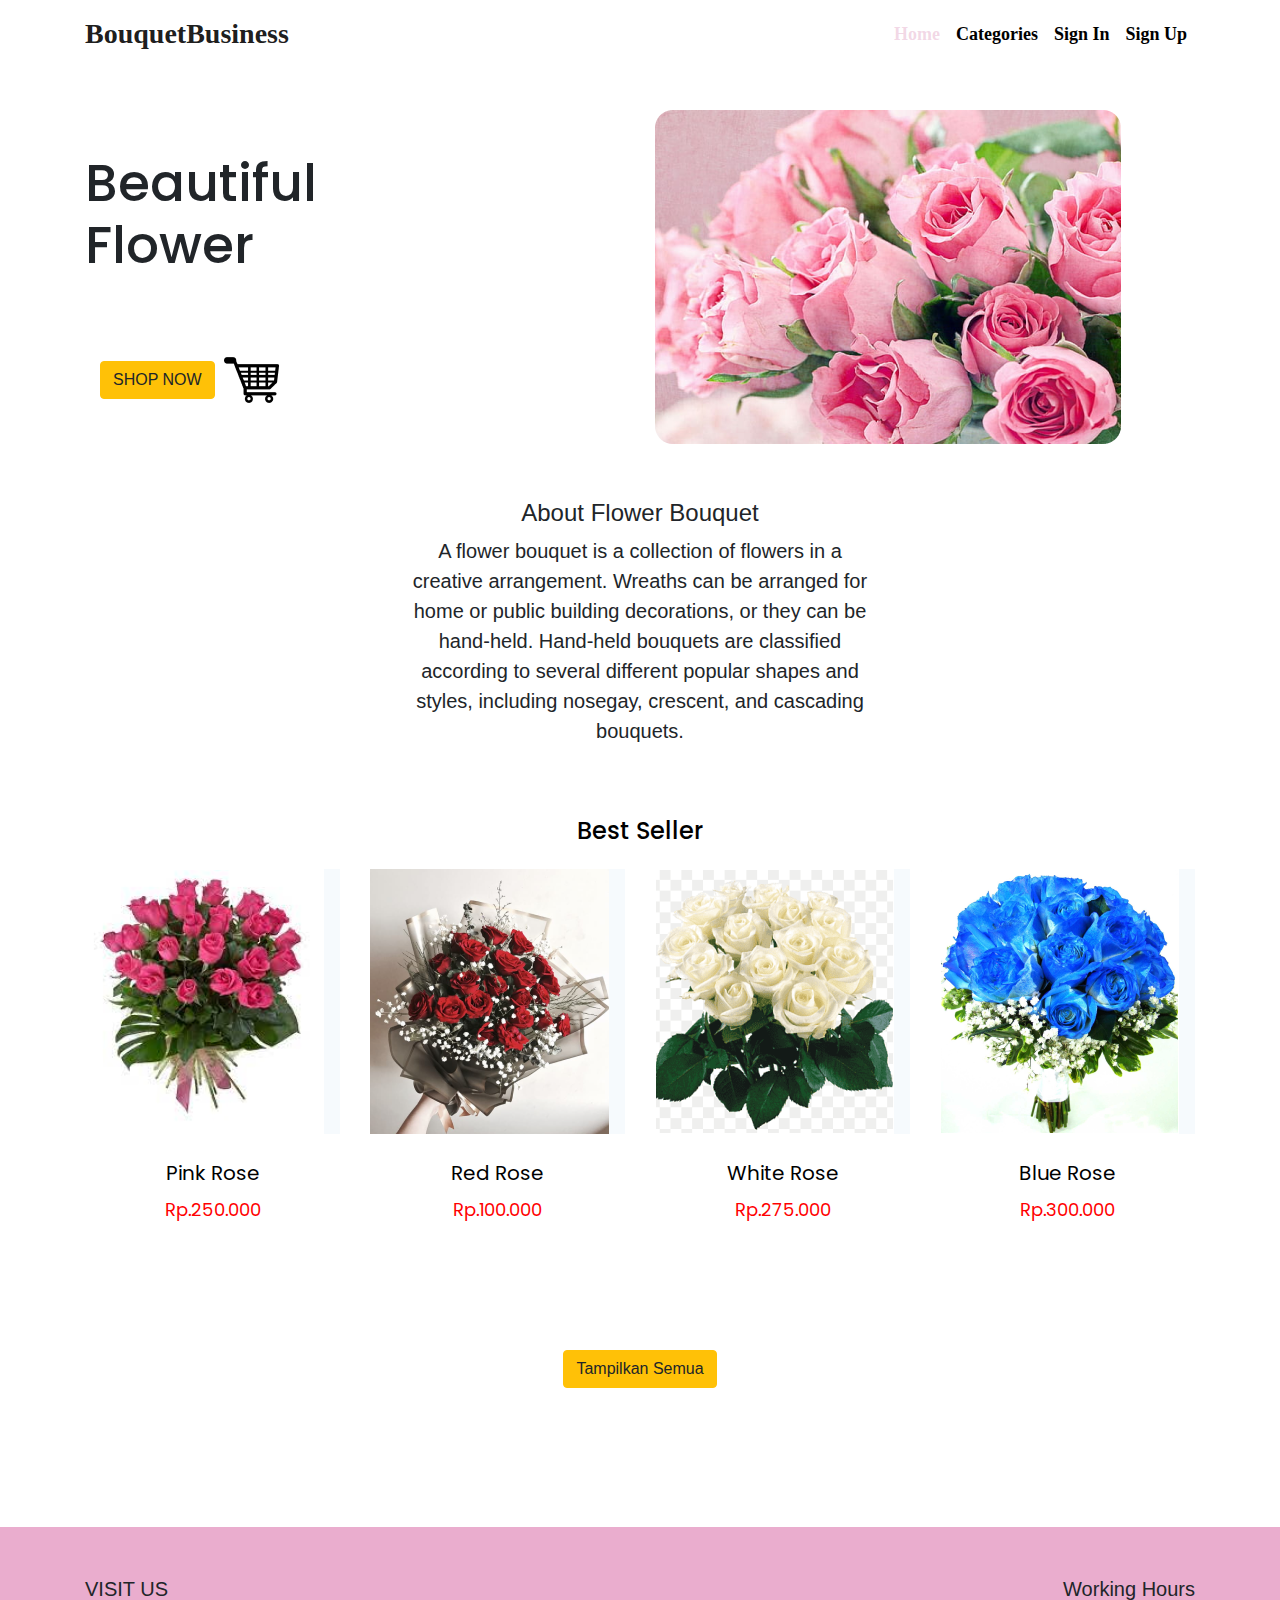
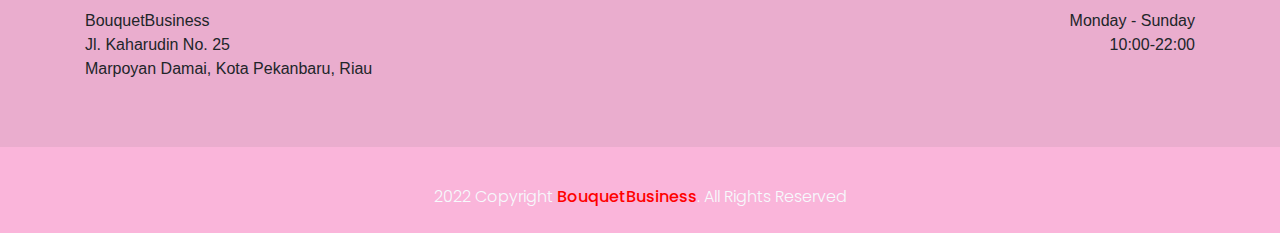
<file: index.html>
<!doctype html>
<html lang="en">
  <head>
    <!-- Required meta tags -->
    <meta charset="utf-8">
    <meta name="viewport" content="width=device-width, initial-scale=1, shrink-to-fit=no">

    <!-- Bootstrap CSS -->
    <link rel="stylesheet" href="frontend/libraries/bootstrap/css/bootstrap.css">
    <!-- My CSS-->
    <link rel="stylesheet" href="frontend/style/main.css">

    <!-- Google Fonts-->
    <link rel="preconnect" href="https://fonts.googleapis.com">
<link rel="preconnect" href="https://fonts.gstatic.com" crossorigin>
<link href= <link rel="preconnect" href="https://fonts.googleapis.com">
<link rel="preconnect" href="https://fonts.gstatic.com" crossorigin>
<link href="https://fonts.googleapis.com/css2?family=Brygada+1918:ital,wght@0,400;0,500;0,600;1,400;1,600&family=Montserrat:ital,wght@0,100;0,200;0,300;0,400;0,500;0,600;0,700;0,800;1,100;1,200;1,400;1,500;1,600;1,700&family=Poppins:ital,wght@0,100;0,200;0,300;0,400;0,500;0,700;1,100;1,200;1,300;1,400;1,500;1,600;1,700&display=swap" rel="stylesheet">

    <title>Hello, world!</title>
  </head>
  <body>

   <!-- Header-->
    <header>
      <nav class="navbar navbar-expand-lg navbar-light">
       <div class="container">
        <a class="navbar-brand" href="#">BouquetBusiness</a>
        <button class="navbar-toggler" type="button" data-toggle="collapse" data-target="#navbarNav" aria-controls="navbarNav" aria-expanded="false" aria-label="Toggle navigation">
          <span class="navbar-toggler-icon"></span>
        </button>
        <div class="collapse navbar-collapse" id="navbarNav">
          <ul class="navbar-nav ml-auto">
            <li class="nav-item">
              <a class="nav-link active" href="#">Home</a>
            </li>
            <li class="nav-item">
              <a class="nav-link" href="#">Categories</a>
            </li>
            <li class="nav-item">
              <a class="nav-link" href="#">Sign In</a>
            </li>
            <li class="nav-item">
              <a class="nav-link disabled">Sign Up</a>
            </li>
          </ul>
        </div>
       </div>
      </nav>
    </header>
   <!-- Tutup Header-->

   <!-- Hero Section-->
    <section class="hero-section">
      <div class="container">
        <div class="row">
          <div class="col-6">
            <h1>Beautiful <br> Flower</h1>
           <div class="btn-cta">
            <a href="#" class="btn btn-warning">SHOP NOW</a>
            <img src="frontend/img/—Pngtree—cart shopping cart icon png_5456484 1.png" alt="">
          </div>
        </div>
        <div class="col-6">
          <img src="frontend/img/bunga 11 1.png" class="img-fluid">
        </div>
      </div>
    </section>
   <!--Tutup  Hero Section-->

   <!-- Description Text-->
   <div class="description-text">
    <div class="container">
      <div class="row">
        <div class="col-12">
          <h4>About Flower Bouquet</h4>
          <p>A flower bouquet is a collection of flowers in a <br> creative arrangement. Wreaths can be arranged for <br> home or public building decorations, or they can be <br> hand-held. Hand-held bouquets are classified <br> according to several different popular shapes and <br> styles, including nosegay, crescent, and cascading <br> bouquets.</p>
        </div>
      </div>
    </div>
   </div>
   <!-- Tutup Description Text -->

   <!-- Best Seller-->
   <section class="best-seller">
    <div class="container">
      <div class="row">
        <div class="col-12 text-center">
          <div class="section-title">
            <h4>Best Seller</h4>
          </div>
        </div>
      </div>
      <div class="row">
        <div class="col-3">
          <a href="#" class="component-product d-block">
            <div class="product-img mb-4">
              <img src="frontend/img/Rectangle 5.png" class="img-fluid">
            </div>
            <div class="product-text mb-2">
              Pink Rose
            </div>
            <div class="product-price">
              Rp.250.000
            </div>
          </a>
        </div><div class="col-3">
          <a href="#" class="component-product d-block">
            <div class="product-img mb-4">
              <img src="frontend/img/bunga 9 1.png" class="img-fluid">
            </div>
            <div class="product-text mb-2">
              Red Rose
            </div>
            <div class="product-price">
              Rp.100.000
            </div>
          </a>
        </div><div class="col-3">
          <a href="#" class="component-product d-block">
            <div class="product-img mb-4">
              <img src="frontend/img/Rectangle 5(1).png" class="img-fluid">
            </div>
            <div class="product-text mb-2">
              White Rose
            </div>
            <div class="product-price">
              Rp.275.000
            </div>
          </a>
        </div><div class="col-3">
          <a href="#" class="component-product d-block">
            <div class="product-img mb-4">
              <img src="frontend/img/Rectangle 5(2).png" class="img-fluid">
            </div>
            <div class="product-text mb-2">
              Blue Rose
            </div>
            <div class="product-price">
              Rp.300.000
            </div>
          </a>
        </div>
      </div>
    </div>
   </section>
   <!-- Tutup Best Seller-->


   <!-- Tampilkan Semua-->
   <div class="tampilkan-semua">
    <div class="container">
      <div class="row">
        <div class="col-12">
          <a href="#" class="btn btn-warning">Tampilkan Semua</a>
        </div>
      </div>
    </div>
   </div>
   <!-- Tututp Tampilkan Semua-->


   <!-- Footer-->
   <section>
    <div class="footer">
      <div class="container">
        <div class="row">
          <div class="col-6">
            <h5>VISIT US</h5>
            <P>BouquetBusiness <br> Jl. Kaharudin No. 25 <br> Marpoyan Damai, Kota Pekanbaru, Riau</P>
          </div>
          <div class="col-6 text-right">
            <h5>Working Hours</h5>
            <p>Monday - Sunday <br> 10:00-22:00</p>
          </div>
        </div>
      </div>
    </div>
    <div class="footer-small py-2">
      <div class="row">
        <div class="col-12">
          <p>2022 Copyright <a href="#">BouquetBusiness</a>. All Rights Reserved</p>
        </div>
      </div>
    </div>
   </section>
   <!-- Tutup Footer-->


    <!-- Option 1: jQuery and Bootstrap Bundle (includes Popper) -->
    <script src="https://cdn.jsdelivr.net/npm/jquery@3.5.1/dist/jquery.slim.min.js" integrity="sha384-DfXdz2htPH0lsSSs5nCTpuj/zy4C+OGpamoFVy38MVBnE+IbbVYUew+OrCXaRkfj" crossorigin="anonymous"></script>
   <link rel="stylesheet" href="frontend/libraries/bootstrap/js/bootstrap.js">
    <script src="frontend/libraries/bootstrap/js/bootstrap.js"></script>
   
  </body>
</html>
</file>
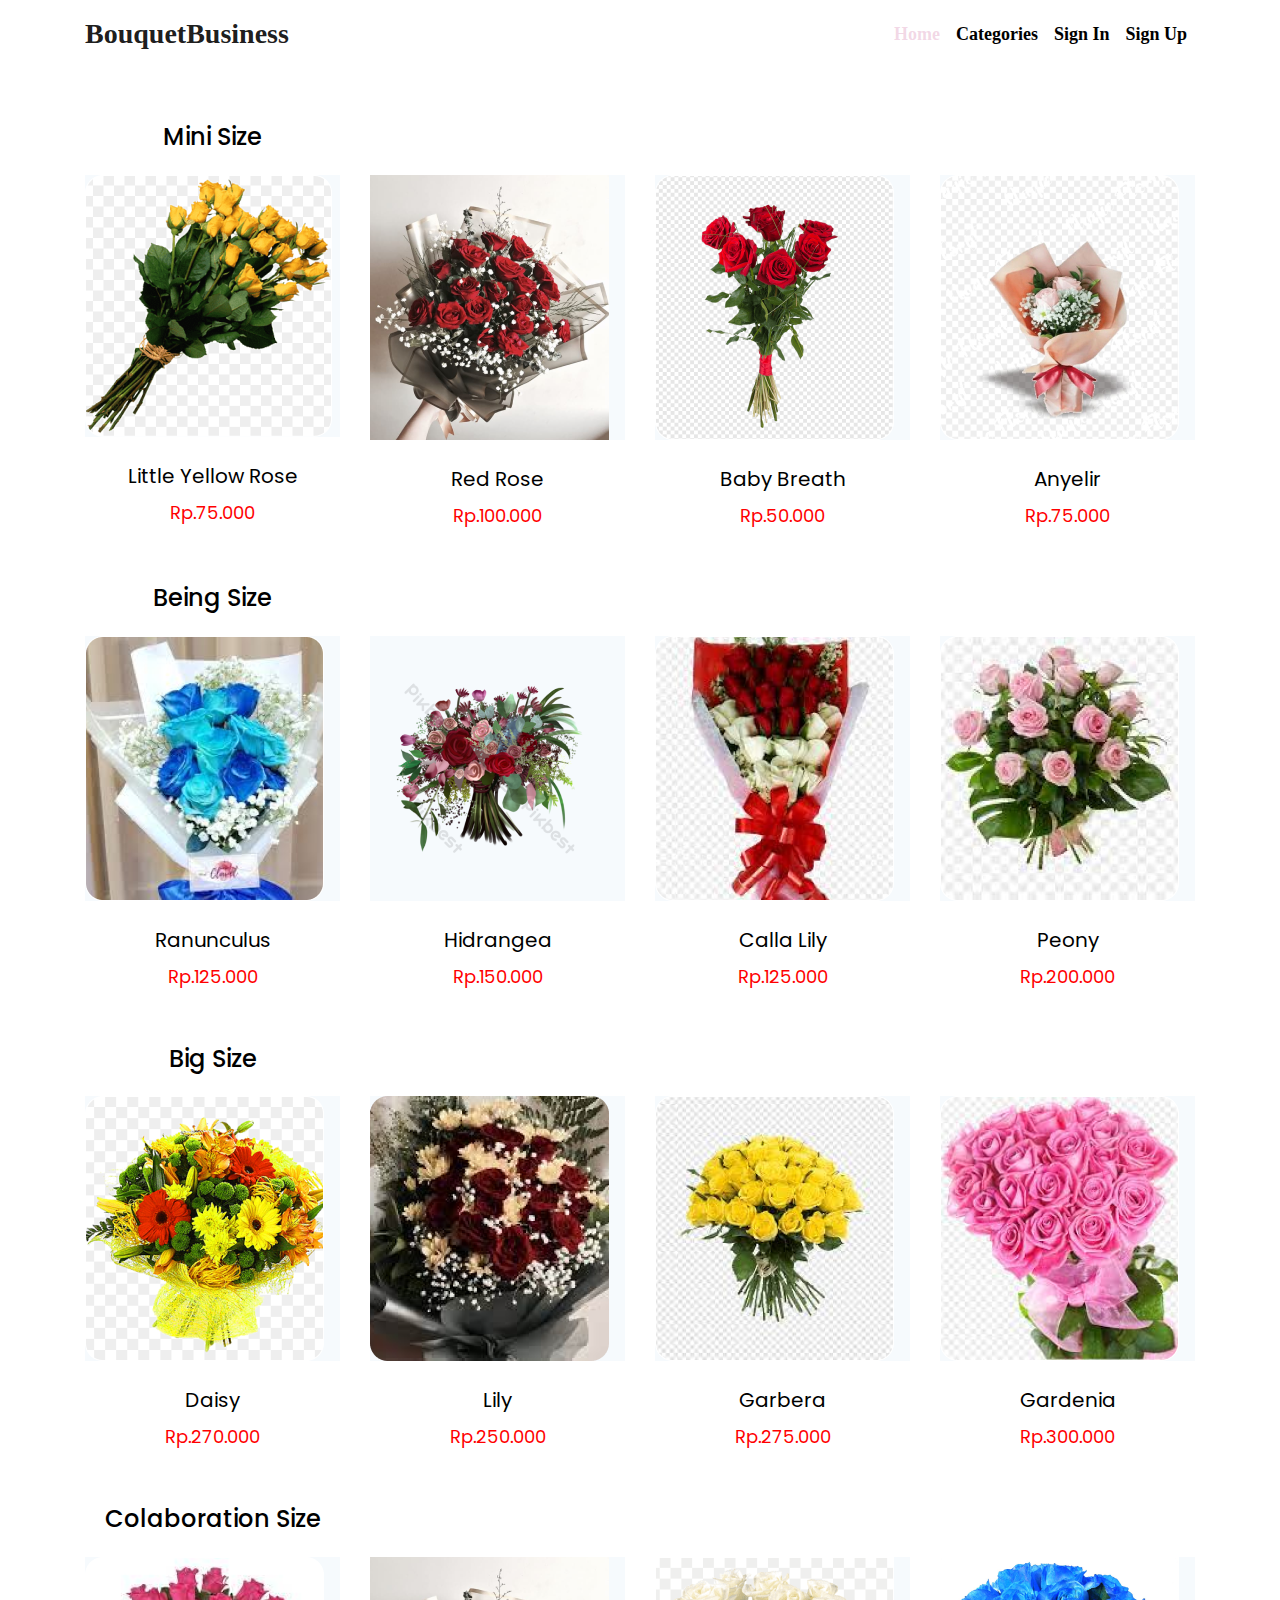
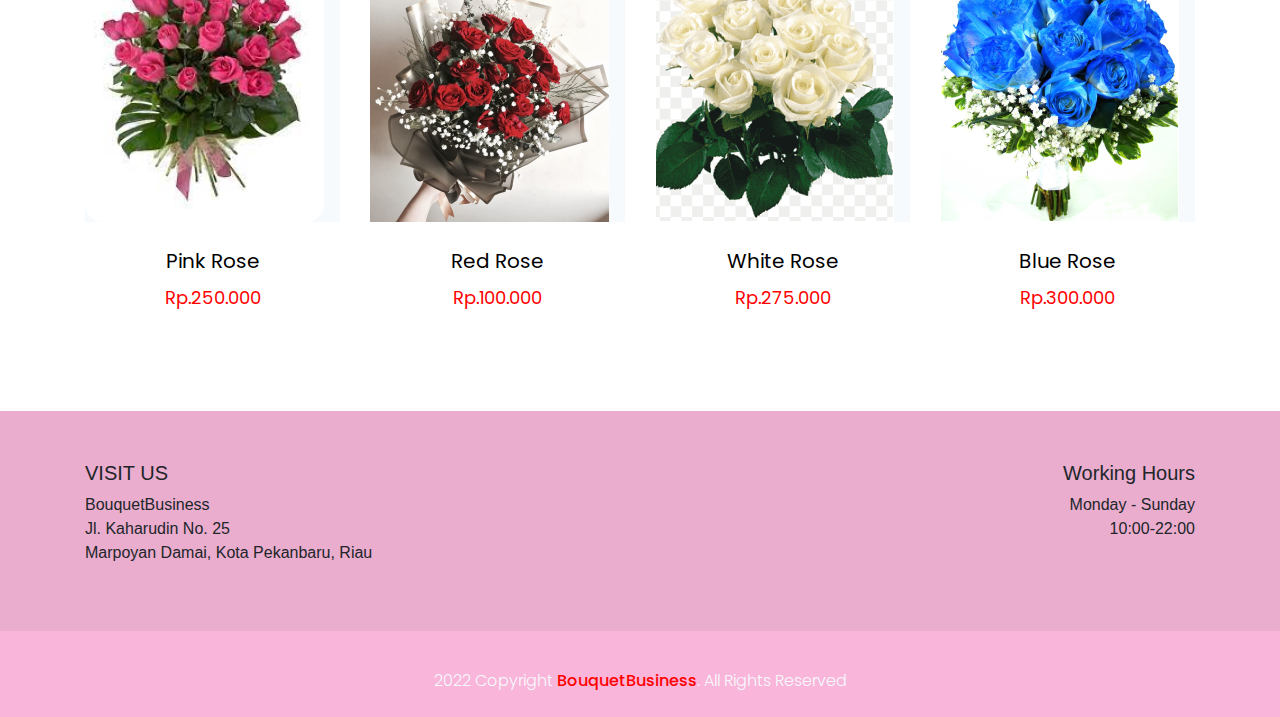
<file: categories.html>
<!doctype html>
<html lang="en">
  <head>
    <!-- Required meta tags -->
    <meta charset="utf-8">
    <meta name="viewport" content="width=device-width, initial-scale=1, shrink-to-fit=no">

    <!-- Bootstrap CSS -->
    <link rel="stylesheet" href="frontend/libraries/bootstrap/css/bootstrap.css">
    <!-- My CSS-->
    <link rel="stylesheet" href="frontend/style/main.css">

    <!-- Google Fonts-->
    <link rel="preconnect" href="https://fonts.googleapis.com">
<link rel="preconnect" href="https://fonts.gstatic.com" crossorigin>
<link href= <link rel="preconnect" href="https://fonts.googleapis.com">
<link rel="preconnect" href="https://fonts.gstatic.com" crossorigin>
<link href="https://fonts.googleapis.com/css2?family=Brygada+1918:ital,wght@0,400;0,500;0,600;1,400;1,600&family=Montserrat:ital,wght@0,100;0,200;0,300;0,400;0,500;0,600;0,700;0,800;1,100;1,200;1,400;1,500;1,600;1,700&family=Poppins:ital,wght@0,100;0,200;0,300;0,400;0,500;0,700;1,100;1,200;1,300;1,400;1,500;1,600;1,700&display=swap" rel="stylesheet">

    <title>Hello, world!</title>
  </head>
  <body>
  <!-- Header -->
  <header>
    <nav class="navbar navbar-expand-lg navbar-light">
     <div class="container">
      <a class="navbar-brand" href="#">BouquetBusiness</a>
      <button class="navbar-toggler" type="button" data-toggle="collapse" data-target="#navbarNav" aria-controls="navbarNav" aria-expanded="false" aria-label="Toggle navigation">
        <span class="navbar-toggler-icon"></span>
      </button>
      <div class="collapse navbar-collapse" id="navbarNav">
        <ul class="navbar-nav ml-auto">
          <li class="nav-item">
            <a class="nav-link active" href="#">Home</a>
          </li>
          <li class="nav-item">
            <a class="nav-link" href="#">Categories</a>
          </li>
          <li class="nav-item">
            <a class="nav-link" href="#">Sign In</a>
          </li>
          <li class="nav-item">
            <a class="nav-link disabled">Sign Up</a>
          </li>
        </ul>
      </div>
     </div>
    </nav>
  </header>
  <!-- Tutup Header -->

  <!-- Mini Size-->
  <section class="best-seller">
    <div class="container">
      <div class="row">
        <div class="col-3 text-center">
          <div class="section-title">
            <h4>Mini Size</h4>
          </div>
        </div>
      </div>
      <div class="row">
        <div class="col-3">
          <a href="#" class="component-product d-block">
            <div class="product-img mb-4">
              <img src="frontend/img/Rectangle 5(3).png" class="img-fluid">
            </div>
            <div class="product-text mb-2">
              Little Yellow Rose
            </div>
            <div class="product-price">
              Rp.75.000
            </div>
          </a>
        </div><div class="col-3">
          <a href="#" class="component-product d-block">
            <div class="product-img mb-4">
              <img src="frontend/img/bunga 9 1.png" class="img-fluid">
            </div>
            <div class="product-text mb-2">
              Red Rose
            </div>
            <div class="product-price">
              Rp.100.000
            </div>
          </a>
        </div><div class="col-3">
          <a href="#" class="component-product d-block">
            <div class="product-img mb-4">
              <img src="frontend/img/Rectangle 5(4).png" class="img-fluid">
            </div>
            <div class="product-text mb-2">
              Baby Breath
            </div>
            <div class="product-price">
              Rp.50.000
            </div>
          </a>
        </div><div class="col-3">
          <a href="#" class="component-product d-block">
            <div class="product-img mb-4">
              <img src="frontend/img/Rectangle 5(5).png" class="img-fluid">
            </div>
            <div class="product-text mb-2">
              Anyelir
            </div>
            <div class="product-price">
              Rp.75.000
            </div>
          </a>
        </div>
      </div>
    </div>
   </section>
  <!-- Tutup Mini Size-->


  <!-- Being Size-->
  <section class="best-seller">
    <div class="container">
      <div class="row">
        <div class="col-3 text-center">
          <div class="section-title">
            <h4>Being Size</h4>
          </div>
        </div>
      </div>
      <div class="row">
        <div class="col-3">
          <a href="#" class="component-product d-block">
            <div class="product-img mb-4">
              <img src="frontend/img/Rectangle 5(6).png" class="img-fluid">
            </div>
            <div class="product-text mb-2">
              Ranunculus
            </div>
            <div class="product-price">
              Rp.125.000
            </div>
          </a>
        </div><div class="col-3">
          <a href="#" class="component-product d-block">
            <div class="product-img mb-4">
              <img src="frontend/img/bunga 9 1(1).png" class="img-fluid">
            </div>
            <div class="product-text mb-2">
              Hidrangea
            </div>
            <div class="product-price">
              Rp.150.000
            </div>
          </a>
        </div><div class="col-3">
          <a href="#" class="component-product d-block">
            <div class="product-img mb-4">
              <img src="frontend/img/Rectangle 5(7).png" class="img-fluid">
            </div>
            <div class="product-text mb-2">
              Calla Lily
            </div>
            <div class="product-price">
              Rp.125.000
            </div>
          </a>
        </div><div class="col-3">
          <a href="#" class="component-product d-block">
            <div class="product-img mb-4">
              <img src="frontend/img/Rectangle 5(8).png" class="img-fluid">
            </div>
            <div class="product-text mb-2">
              Peony
            </div>
            <div class="product-price">
              Rp.200.000
            </div>
          </a>
        </div>
      </div>
    </div>
   </section>
  <!-- Tutup Being Size-->

  <!-- Big Size-->
  <section class="best-seller">
    <div class="container">
      <div class="row">
        <div class="col-3 text-center">
          <div class="section-title">
            <h4>Big Size</h4>
          </div>
        </div>
      </div>
      <div class="row">
        <div class="col-3">
          <a href="#" class="component-product d-block">
            <div class="product-img mb-4">
              <img src="frontend/img/Rectangle 5(9).png" class="img-fluid">
            </div>
            <div class="product-text mb-2">
              Daisy
            </div>
            <div class="product-price">
              Rp.270.000
            </div>
          </a>
        </div><div class="col-3">
          <a href="#" class="component-product d-block">
            <div class="product-img mb-4">
              <img src="frontend/img/bunga 9 1(2).png" class="img-fluid">
            </div>
            <div class="product-text mb-2">
              Lily
            </div>
            <div class="product-price">
              Rp.250.000
            </div>
          </a>
        </div><div class="col-3">
          <a href="#" class="component-product d-block">
            <div class="product-img mb-4">
              <img src="frontend/img/Rectangle 5(10).png" class="img-fluid">
            </div>
            <div class="product-text mb-2">
              Garbera
            </div>
            <div class="product-price">
              Rp.275.000
            </div>
          </a>
        </div><div class="col-3">
          <a href="#" class="component-product d-block">
            <div class="product-img mb-4">
              <img src="frontend/img/Rectangle 5(11).png" class="img-fluid">
            </div>
            <div class="product-text mb-2">
              Gardenia
            </div>
            <div class="product-price">
              Rp.300.000
            </div>
          </a>
        </div>
      </div>
    </div>
   </section>
  <!-- Tutup Big-->

  <!-- Colaboration Size-->
  <section class="best-seller">
    <div class="container">
      <div class="row">
        <div class="col-3 text-center">
          <div class="section-title">
            <h4>Colaboration Size</h4>
          </div>
        </div>
      </div>
      <div class="row">
        <div class="col-3">
          <a href="#" class="component-product d-block">
            <div class="product-img mb-4">
              <img src="frontend/img/Rectangle 5(14).png" class="img-fluid">
            </div>
            <div class="product-text mb-2">
              Pink Rose
            </div>
            <div class="product-price">
              Rp.250.000
            </div>
          </a>
        </div><div class="col-3">
          <a href="#" class="component-product d-block">
            <div class="product-img mb-4">
              <img src="frontend/img/bunga 9 1.png" class="img-fluid">
            </div>
            <div class="product-text mb-2">
              Red Rose
            </div>
            <div class="product-price">
              Rp.100.000
            </div>
          </a>
        </div><div class="col-3">
          <a href="#" class="component-product d-block">
            <div class="product-img mb-4">
              <img src="frontend/img/Rectangle 5(1).png" class="img-fluid">
            </div>
            <div class="product-text mb-2">
              White Rose
            </div>
            <div class="product-price">
              Rp.275.000
            </div>
          </a>
        </div><div class="col-3">
          <a href="#" class="component-product d-block">
            <div class="product-img mb-4">
              <img src="frontend/img/Rectangle 5(2).png" class="img-fluid">
            </div>
            <div class="product-text mb-2">
              Blue Rose
            </div>
            <div class="product-price">
              Rp.300.000
            </div>
          </a>
        </div>
      </div>
    </div>
   </section>
  <!-- Tutup Colaboration Size-->

  <!-- Footer-->
  <section>
    <div class="footer">
      <div class="container">
        <div class="row">
          <div class="col-6">
            <h5>VISIT US</h5>
            <P>BouquetBusiness <br> Jl. Kaharudin No. 25 <br> Marpoyan Damai, Kota Pekanbaru, Riau</P>
          </div>
          <div class="col-6 text-right">
            <h5>Working Hours</h5>
            <p>Monday - Sunday <br> 10:00-22:00</p>
          </div>
        </div>
      </div>
    </div>
    <div class="footer-small py-2">
      <div class="row">
        <div class="col-12">
          <p>2022 Copyright <a href="#">BouquetBusiness</a>. All Rights Reserved</p>
        </div>
      </div>
    </div>
   </section>
   <!-- Tutup Footer-->
  

    

    <!-- Option 1: jQuery and Bootstrap Bundle (includes Popper) -->
    <script src="https://cdn.jsdelivr.net/npm/jquery@3.5.1/dist/jquery.slim.min.js" integrity="sha384-DfXdz2htPH0lsSSs5nCTpuj/zy4C+OGpamoFVy38MVBnE+IbbVYUew+OrCXaRkfj" crossorigin="anonymous"></script>
    <script src="https://cdn.jsdelivr.net/npm/bootstrap@4.6.2/dist/js/bootstrap.bundle.min.js" integrity="sha384-Fy6S3B9q64WdZWQUiU+q4/2Lc9npb8tCaSX9FK7E8HnRr0Jz8D6OP9dO5Vg3Q9ct" crossorigin="anonymous"></script>

  </body>
</html>
</file>
<file: frontend/style/main.css>
.navbar-brand {
    font-family: 'monstserrat';
    font-weight: 700;
    font-size: 28px;
}

.nav-item {
    font-family: 'monserrat';
    font-weight: 700;
    font-size: 18px;
    line-height: 22px;


}

.nav-item .nav-link.active {
    font-weight: 600;
    color: rgba(214, 133, 176, 0.33) !important;
}

.nav-link {
    color: #000000 !important;
}

.nav-link:hover {
    color: rgba(214, 133, 176, 0.33) !important;

}

/* Hero Section */
.hero-section {
    margin-top: 42px;
}

.hero-section h1 {
    margin-top: 42px;
    font-family: 'poppins';
    font-weight: 600px;
    font-size: 52px;
}

.hero-section .btn-cta {
    margin-top: 75px;
}

.hero-section .btn {
    margin-left: 15px;
}

.hero-section .btn-cta-img {
    width: 67px;
}
/* Akhir Hero Section */

/* Description text */
.description-text {
    margin-top: 55px;
    font-family: 400;
    font-size: 20px;
    text-align: center;
}
/* Akhir Description text */

/* Best Seller */
.section-title {
    margin-top: 55px;
    font-family: 'poppins';
    font-weight: 700;
    font-size: 34px;
    color: #000000;
}
.component-prodect {
    margin-top: 15px;
    text-decoration: none;
    transform: scale(1.1);
    transition: all 0,2s ease ease-in-out;
}

.product-img {
    margin-top: 15px;
    background: #f6fafd;

    transition: all 0,3s ease;
}

.product-text {
    font-family: 'poppins';
    font-weight: 400;
    font-size: 20px;
    text-align: center;
    color: #000000;
}

.product-price {
    font-family: 'poppins';
    font-weight: 400;
    font-size: 18px;
    text-align: center;
    color: red;
}
/* Tutup Best Seller */

/* Tampilkan Semua */
.tampilkan-semua {
    margin-top: 75px;
    font-weight: 700;
    font-size: 86px;
    text-align: center;
}
/* Akhir Tampilkan Semua */

/* Footer */
.footer {
    margin-top: 100px;
    padding-top: 50px;
    padding-bottom: 50px;
    background-color: #eaadce;
}

.footer-small {
    background-color: rgba(241, 29, 142, 0.33);
    text-align: center;
}

.footer-small p {
    font-family: 'poppins';
    font-weight: 300;
    font-size: 16px;
    margin-top: 30px;
    color: #f6fafd;
}

.footer-small a {
    font-weight: 500;
    font-size: 16px;
    text-decoration: none;

    color: red;
}
/* Akhir Footer */
</file>
